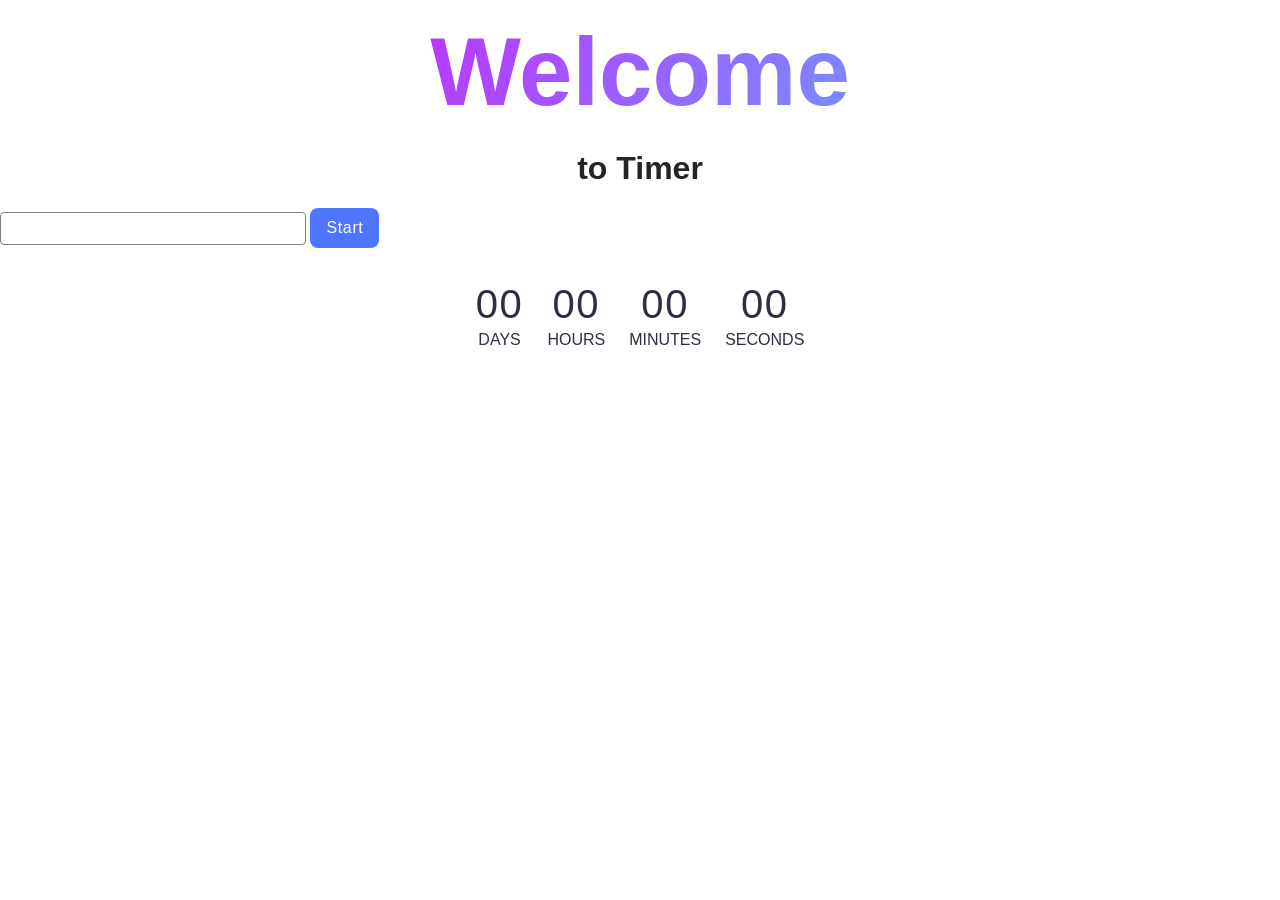
<file: src/1-timer.html>
<!DOCTYPE html>
<html lang="en">
  <head>
    <meta charset="UTF-8" />
    <meta http-equiv="X-UA-Compatible" content="IE=edge" />
    <meta name="viewport" content="width=device-width, initial-scale=1.0" />
    <title>Timer</title>
    <link rel="stylesheet" href="./css/styles.css" />
  </head>
  <body>
    <load
      src="./partials/header.html"
      icon-path="./img/sprite.svg#logo"
      highlight-act="active"
    />

    <main>
      <div class="container">
        <h1 class="main-title">
          <span class="main-title-gradient">Welcome</span> to Timer
        </h1>
        <load src="./partials/back-link.html" />
      </div>
      <input type="text" id="datetime-picker" />
      <button type="button" data-start>Start</button>
      
      <div class="timer">
        <div class="field"> 
          <span class="value js-days" data-days>00</span>
          <span class="label">Days</span>
        </div>
        <div class="field">
          <span class="value js-hours" data-hours>00</span>
          <span class="label">Hours</span>
        </div>
        <div class="field">
          <span class="value js-minutes" data-minutes>00</span>
          <span class="label">Minutes</span>
        </div>
        <div class="field">
          <span class="value js-seconds" data-seconds>00</span>
          <span class="label">Seconds</span>
        </div>
      </div>

    </main>

    <script type="module" src="./js/1-timer.js"></script>
  </body>
</html>
</file>
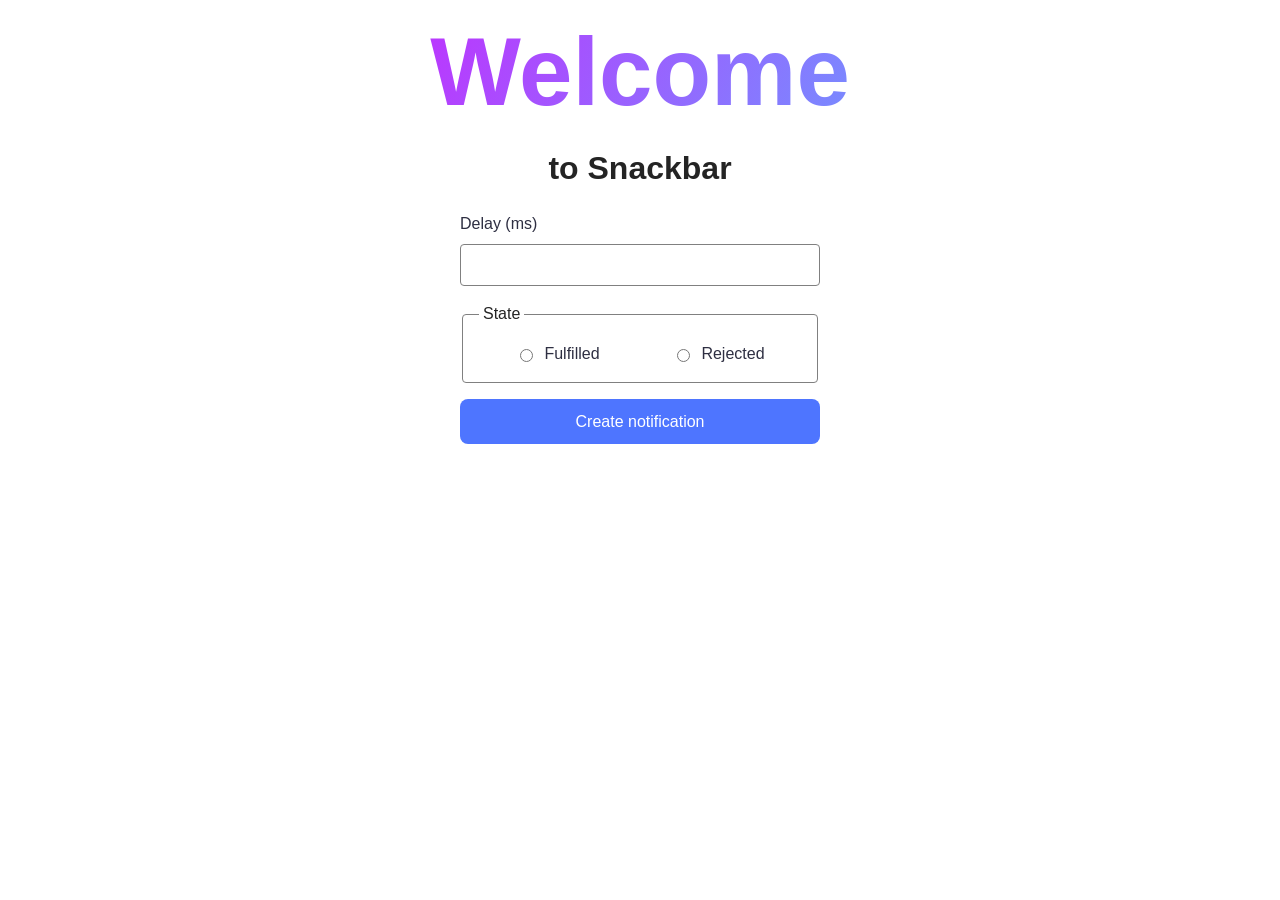
<file: src/2-snackbar.html>
<!DOCTYPE html>
<html lang="en">
  <head>
    <meta charset="UTF-8" />
    <meta http-equiv="X-UA-Compatible" content="IE=edge" />
    <meta name="viewport" content="width=device-width, initial-scale=1.0" />
    <title>Snackbar</title>
    <link rel="stylesheet" href="./css/styles.css" />
  </head>
  <body>
    <load
      src="./partials/header.html"
      icon-path="./img/sprite.svg#logo"
      highlight-curr="active"
    />

    <main>
      <div class="container">
        <h1 class="main-title">
          <span class="main-title-gradient">Welcome</span> to Snackbar
        </h1>
        <load src="./partials/back-link.html" />
      </div>
      <form class="form">
        <label>
          Delay (ms)
          <input type="number" name="delay" required />
        </label>
      
        <fieldset>
          <legend>State</legend>
          <label>
            <input type="radio" name="state" value="fulfilled" required />
            Fulfilled
          </label>
          <label>
            <input type="radio" name="state" value="rejected" required />
            Rejected
          </label>
        </fieldset>
      
        <button type="submit">Create notification</button>
      </form>

    </main>

<script type="module" src="./js/2-snackbar.js"></script>
  </body>
</html>
</file>
<file: src/css/styles.css>
/**
  |============================
  | include css partials with
  | default @import url()
  |============================
*/
/* Common styles */
@import url('./reset.css');
@import url('./base.css');
@import url('./container.css');
@import url('./animations.css');

/* Sections style */
@import url('./header.css');
@import url('./vite-promo.css');
@import url('./badges.css');
@import url('./back-link.css');
@import url('./footer.css');
@import url('./1-timer.css');
@import url('./2-snackbar.css');
</file>
